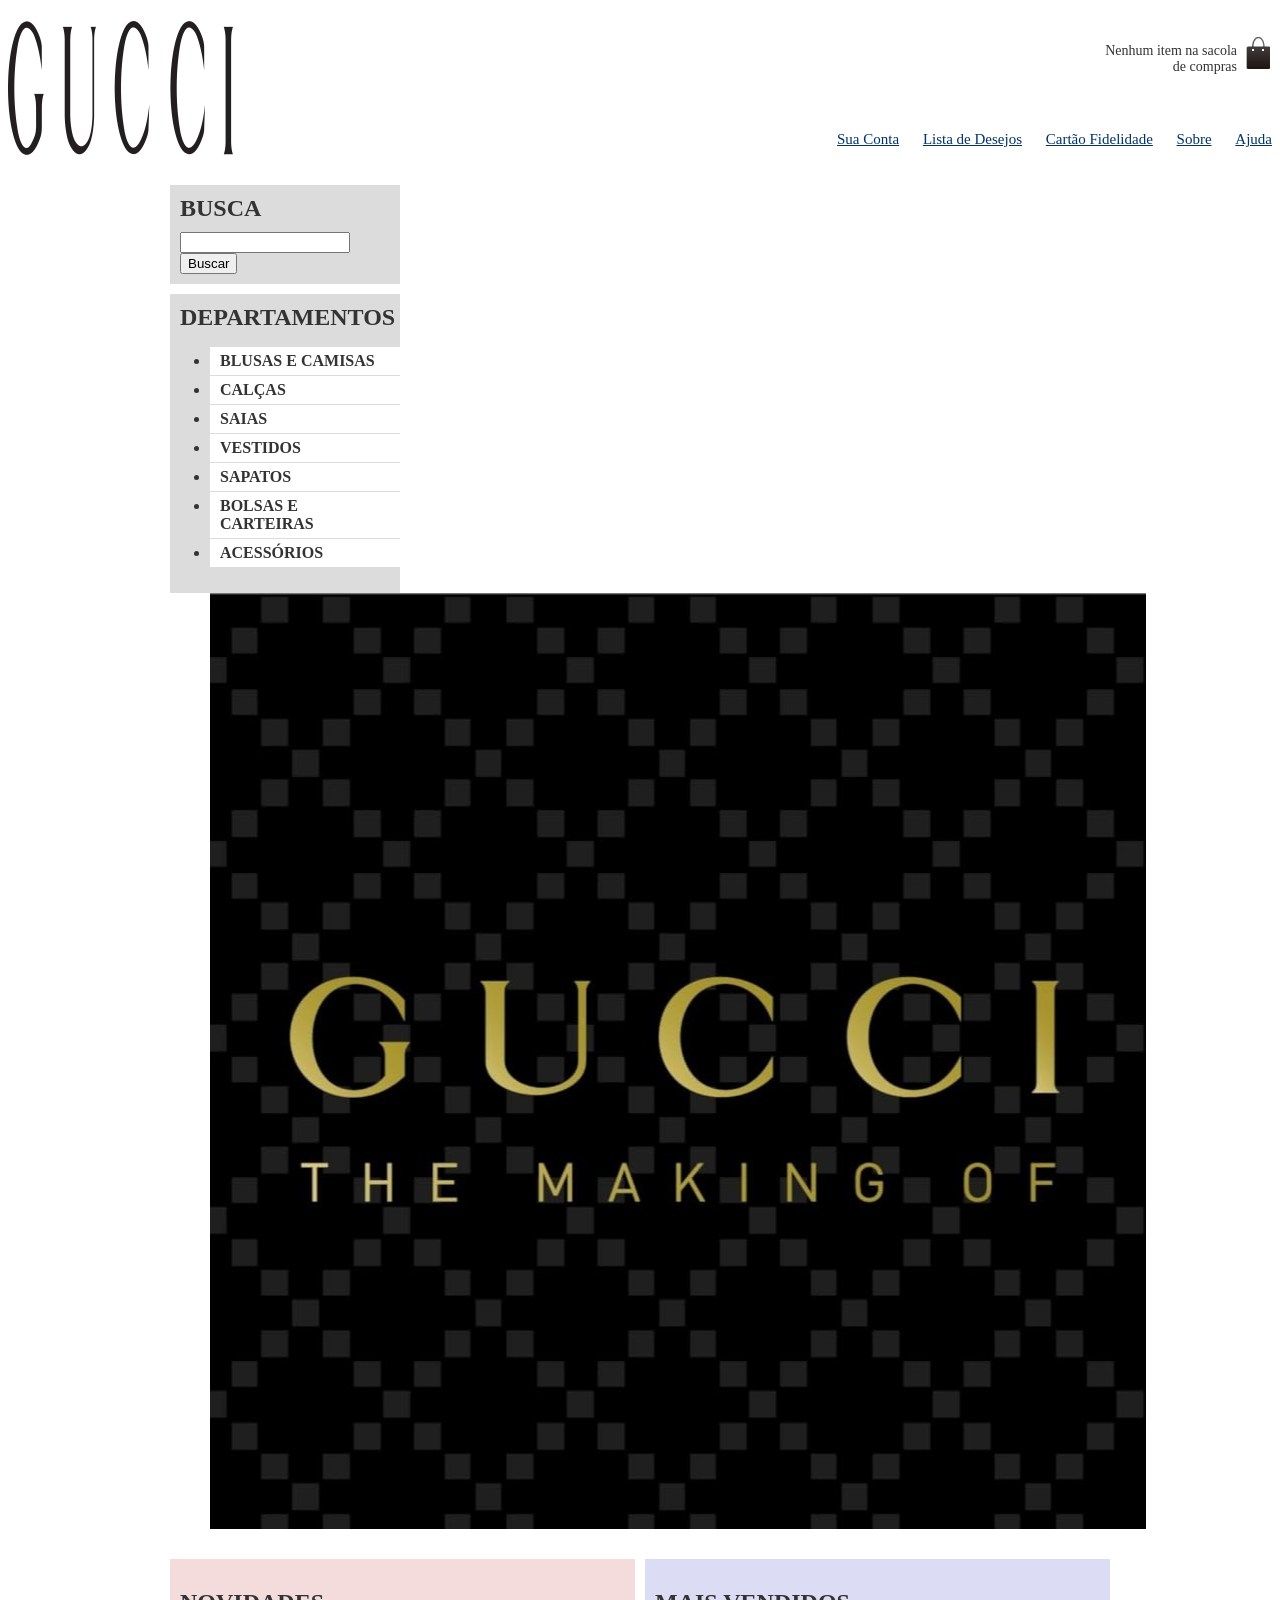
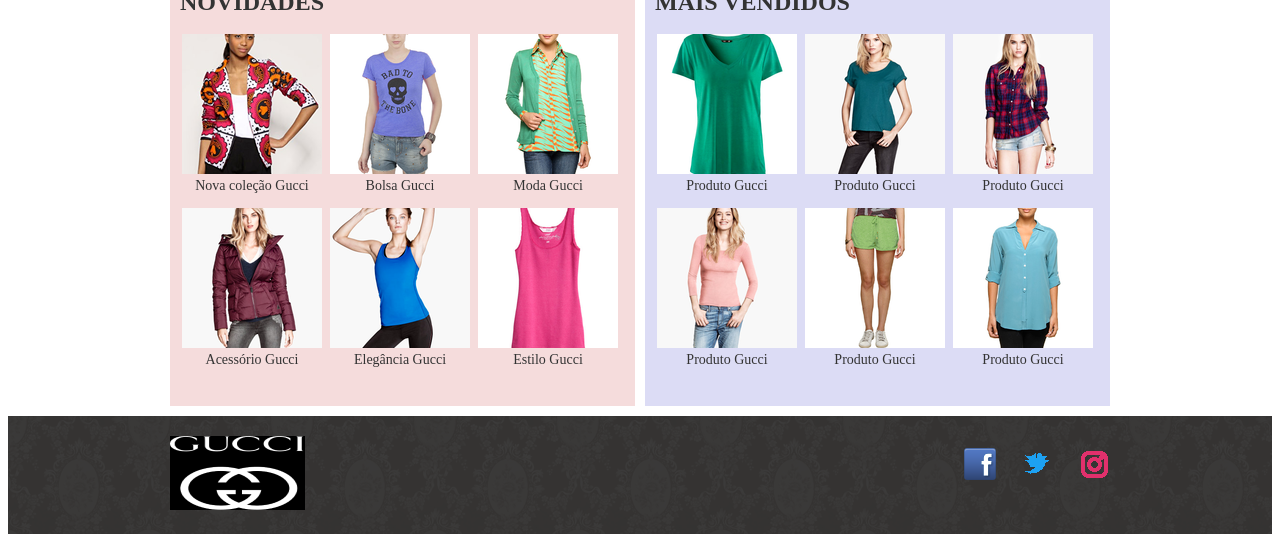
<file: index.html>
<!DOCTYPE html>
<html>
<head>
    <meta charset="utf-8">
    <title>Gucci</title>
    <link rel="stylesheet" href="css\estilos 1.css">
</head>

<body>

<header>
    <h1>
        <img src="img/Gucci.png" alt="Logo da Gucci">
    </h1>

    <p class="sacola">
        Nenhum item na sacola de compras
    </p>

    <nav class="menu-opcoes">
        <ul>
            <li><a href="#">Sua Conta</a></li>
            <li><a href="#">Lista de Desejos</a></li>
            <li><a href="#">Cartão Fidelidade</a></li>
            <li><a href="sobre.html">Sobre</a></li>
            <li><a href="#">Ajuda</a></li>
        </ul>
    </nav>
</header>

<main>
    <div class="container destaque">

        <section class="busca">
            <h2>Busca</h2>

            <form>
                <input type="search">
                <button>Buscar</button>
            </form>
        </section>

        <section class="menu-departamentos">
            <h2>Departamentos</h2>

            <nav>
                <ul>
                    <li><a href="#">Blusas e Camisas</a></li>
                    <li><a href="#">Calças</a></li>
                    <li><a href="#">Saias</a></li>
                    <li><a href="#">Vestidos</a></li>
                    <li><a href="#">Sapatos</a></li>
                    <li><a href="#">Bolsas e Carteiras</a></li>
                    <li><a href="#">Acessórios</a></li>
                </ul>
            </nav>
        </section>

        <section class="banner-destaque">
            <figure>
                <img src="img/box.model.jpg" alt="Destaque Gucci">
            </figure>
        </section>

    </div>

    <div class="container paineis">
        <section class="painel novidades">
            <h2>Novidades</h2>
            <ol>
                <li>
                    <a href="#">
                        <figure>
                            <img src="img/produtos/miniatura1.png" alt="Produto Gucci">
                            <figcaption>Nova coleção Gucci</figcaption>
                        </figure>
                    </a>
                </li>
                <li>
                    <a href="#">
                        <figure>
                            <img src="img/produtos/miniatura2.png" alt="Produto Gucci">
                            <figcaption>Bolsa Gucci</figcaption>
                        </figure>
                    </a>
                </li>
                <li>
                    <a href="#">
                        <figure>
                            <img src="img/produtos/miniatura3.png" alt="Produto Gucci">
                            <figcaption>Moda Gucci</figcaption>
                        </figure>
                    </a>
                </li>
                <li>
                    <a href="#">
                        <figure>
                            <img src="img/produtos/miniatura4.png" alt="Produto Gucci">
                            <figcaption>Acessório Gucci</figcaption>
                        </figure>
                    </a>
                </li>
                <li>
                    <a href="#">
                        <figure>
                            <img src="img/produtos/miniatura5.png" alt="Produto Gucci">
                            <figcaption>Elegância Gucci</figcaption>
                        </figure>
                    </a>
                </li>
                <li>
                    <a href="#">
                        <figure>
                            <img src="img/produtos/miniatura6.png" alt="Produto Gucci">
                            <figcaption>Estilo Gucci</figcaption>
                        </figure>
                    </a>
                </li>
            </ol>
        </section>

        <section class="painel mais-vendidos">
            <h2>Mais vendidos</h2>
            <ol>
                <li>
                    <a href="#">
                        <figure>
                            <img src="img/produtos/miniatura7.png" alt="Produto Gucci">
                            <figcaption>Produto Gucci</figcaption>
                        </figure>
                    </a>
                </li>
                <li>
                    <a href="#">
                        <figure>
                            <img src="img/produtos/miniatura8.png" alt="Produto Gucci">
                            <figcaption>Produto Gucci</figcaption>
                        </figure>
                    </a>
                </li>
                <li>
                    <a href="#">
                        <figure>
                            <img src="img/produtos/miniatura9.png" alt="Produto Gucci">
                            <figcaption>Produto Gucci</figcaption>
                        </figure>
                    </a>
                </li>
                <li>
                    <a href="#">
                        <figure>
                            <img src="img/produtos/miniatura10.png" alt="Produto Gucci">
                            <figcaption>Produto Gucci</figcaption>
                        </figure>
                    </a>
                </li>
                <li>
                    <a href="#">
                        <figure>
                            <img src="img/produtos/miniatura11.png" alt="Produto Gucci">
                            <figcaption>Produto Gucci</figcaption>
                        </figure>
                    </a>
                </li>
                <li>
                    <a href="#">
                        <figure>
                            <img src="img/produtos/miniatura12.png" alt="Produto Gucci">
                            <figcaption>Produto Gucci</figcaption>
                        </figure>
                    </a>
                </li>
            </ol>
        </section>
    </div>
</main>


<footer>
    <div class="container">
        <img src="img/logo-rodape.gucci.png" alt="Logo da Gucci">
        <ul class="social">
            <li><a href="http://facebook.com/gucci">Facebook</a></li>
            <li><a href="http://twitter.com/gucci">Twitter</a></li>
            <li><a href="http://instagram.com/gucci">Instagram</a></li>
        </ul>
    </div>
</footer>

</body>
</html>
</file>
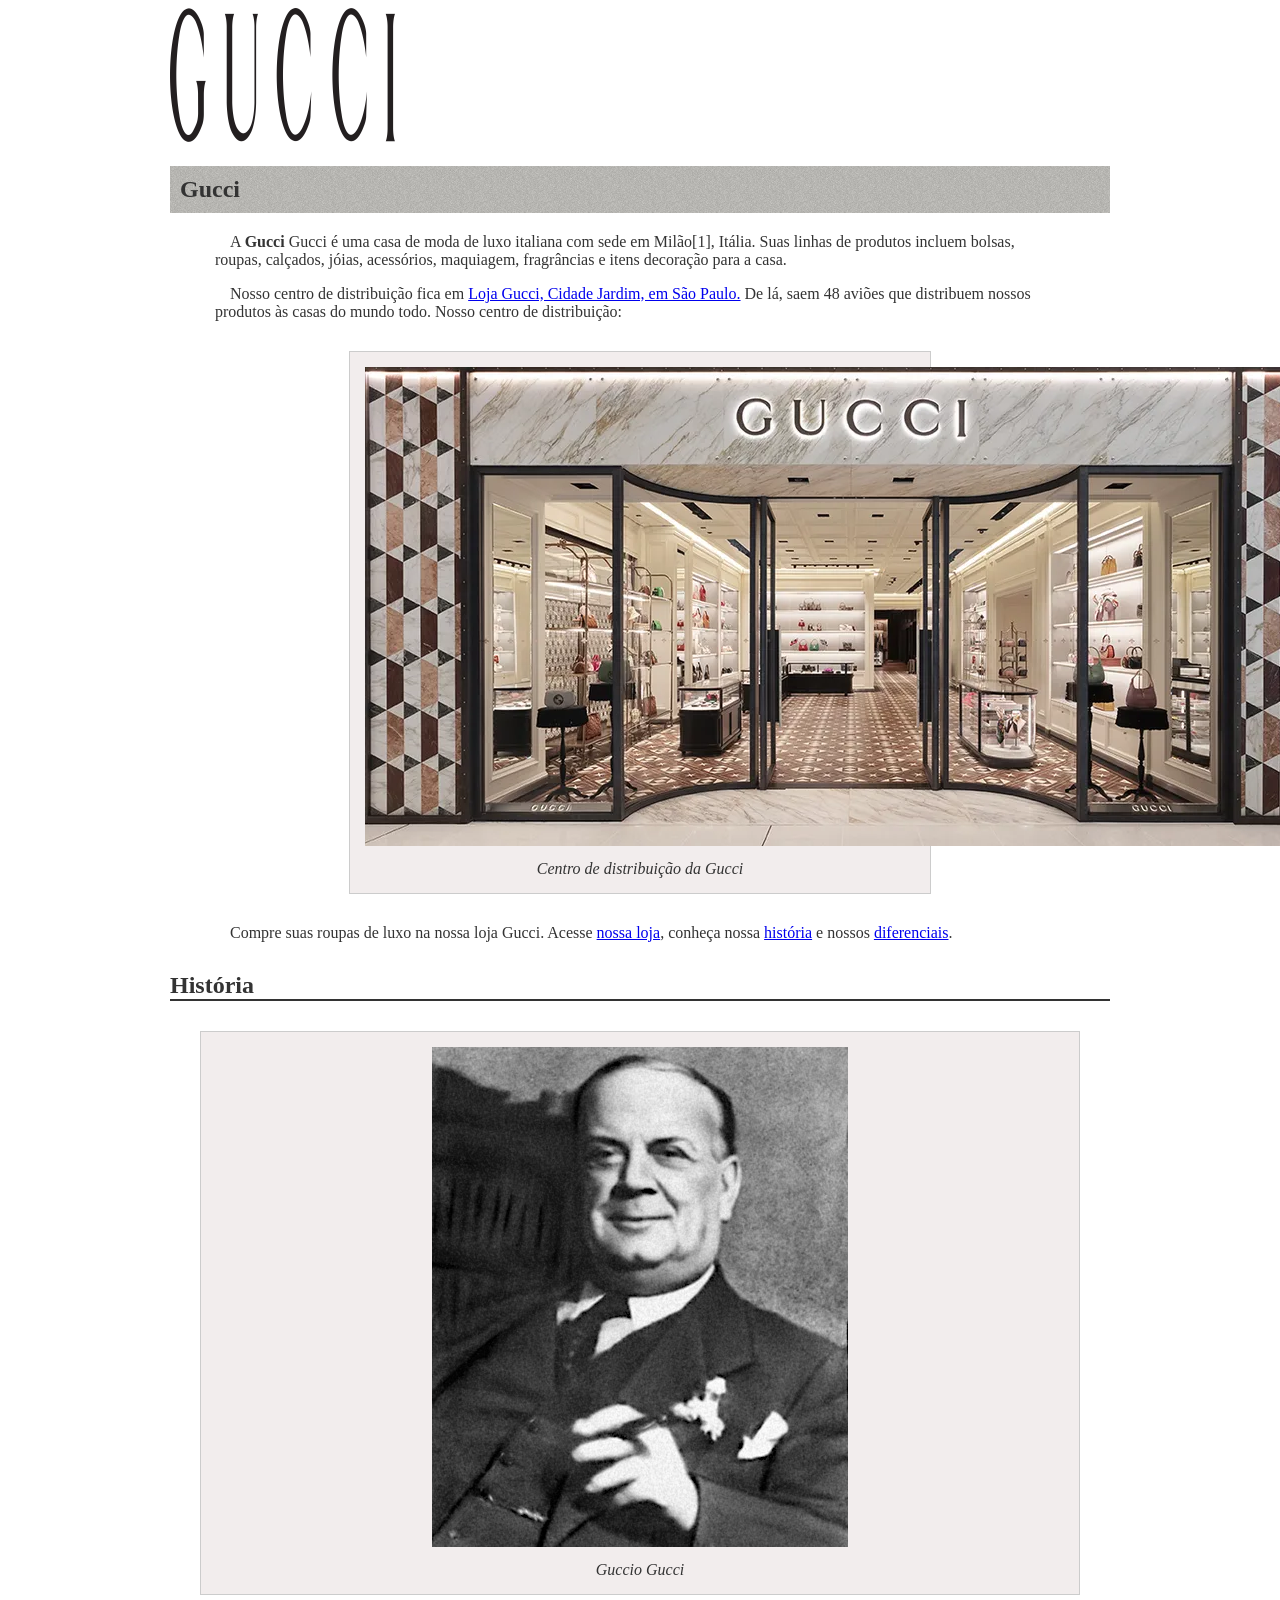
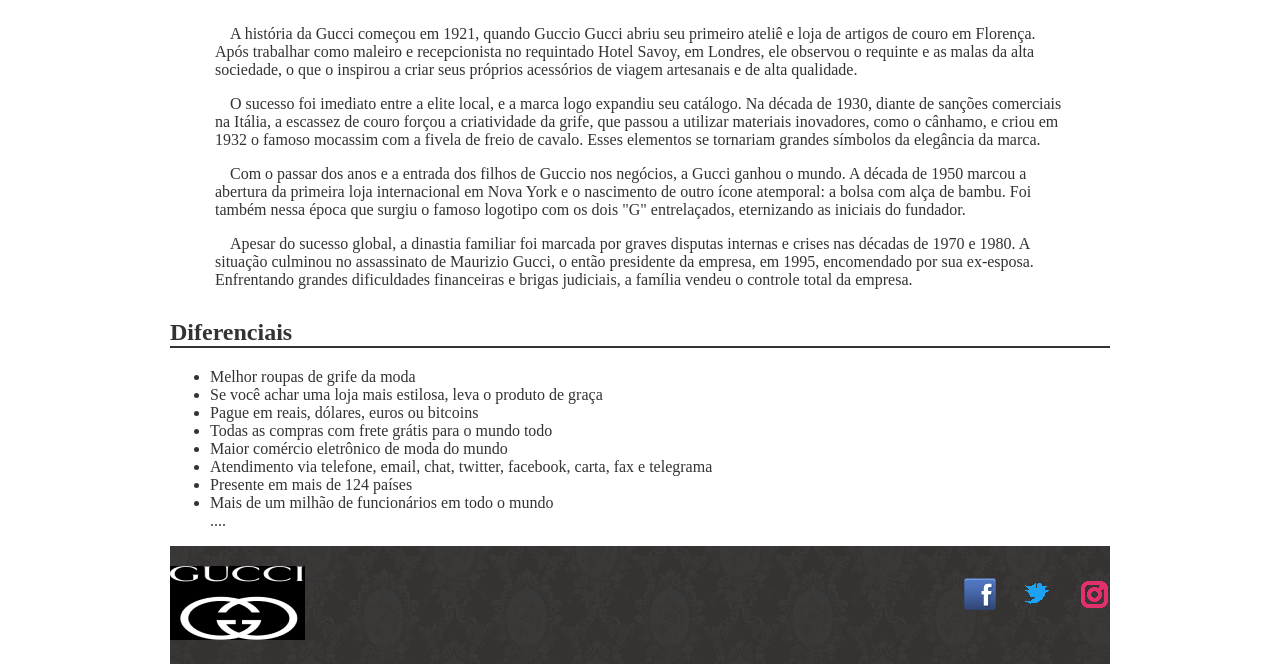
<file: sobre.html>
<!DOCTYPE html>
<html>
<head>
    <meta charset="utf-8">
    <title>Sobre a Gucci</title>
    <link rel="stylesheet" href="css/sobre.css">
</head>
<body>
    <article>
        <!-- Logotipo da Gucci -->
        <img src="img/Gucci.png" alt="logo da Gucci">

        <!-- Início da introdução -->
        <h1 id="introducao">Gucci</h1>
        <p>
            A <strong>Gucci</strong> Gucci é uma casa de moda de luxo italiana com sede em Milão[1], Itália. Suas linhas de produtos incluem bolsas, roupas, calçados, jóias, acessórios, maquiagem, fragrâncias e itens decoração para a casa.
        </p>
        <p>
            Nosso centro de distribuição fica em <a href="http://maps.google.com.br/?q=Loja da Gucci,Cidade Jardim">Loja Gucci, Cidade Jardim, em São Paulo.</a> De lá, saem 48 aviões que distribuem nossos produtos às casas do mundo todo. Nosso centro de distribuição:
        </p>
        <figure id="centro-distribuicao">
            <img src="img/centro-distribuicao.png" alt="foto do centro de distribuição da Gucci">
            <figcaption>Centro de distribuição da Gucci</figcaption>
        </figure>
        <p>
            Compre suas roupas de luxo na nossa loja Gucci. Acesse <a href="index.html">nossa loja</a>, conheça nossa <a href="#historia">história</a> e nossos <a href="#diferenciais">diferenciais</a>.
        </p>

        <section>
            <h2 id="historia">História</h2>
            <figure id="Guccio Gucci">
                <img src="img/Guccio_Gucci_c.1940.jpg" alt="Foto do fundador Guccio Gucci">
                <figcaption>Guccio Gucci</figcaption>
            </figure>
            <p>
                A história da Gucci começou em 1921, quando Guccio Gucci abriu seu primeiro ateliê e loja de artigos de couro em Florença. Após trabalhar como maleiro e recepcionista no requintado Hotel Savoy, em Londres, ele observou o requinte e as malas da alta sociedade, o que o inspirou a criar seus próprios acessórios de viagem artesanais e de alta qualidade.
            </p>
            <p>
                O sucesso foi imediato entre a elite local, e a marca logo expandiu seu catálogo. Na década de 1930, diante de sanções comerciais na Itália, a escassez de couro forçou a criatividade da grife, que passou a utilizar materiais inovadores, como o cânhamo, e criou em 1932 o famoso mocassim com a fivela de freio de cavalo. Esses elementos se tornariam grandes símbolos da elegância da marca.
            </p>
            <p>
                Com o passar dos anos e a entrada dos filhos de Guccio nos negócios, a Gucci ganhou o mundo. A década de 1950 marcou a abertura da primeira loja internacional em Nova York e o nascimento de outro ícone atemporal: a bolsa com alça de bambu. Foi também nessa época que surgiu o famoso logotipo com os dois "G" entrelaçados, eternizando as iniciais do fundador.
            </p>
            <p>
                Apesar do sucesso global, a dinastia familiar foi marcada por graves disputas internas e crises nas décadas de 1970 e 1980. A situação culminou no assassinato de Maurizio Gucci, o então presidente da empresa, em 1995, encomendado por sua ex-esposa. Enfrentando grandes dificuldades financeiras e brigas judiciais, a família vendeu o controle total da empresa.
            </p>
        </section>

        <section>
            <h2 id="diferenciais">Diferenciais</h2>
            <ul>
                <li>Melhor roupas de grife da moda</li>
                <li>Se você achar uma loja mais estilosa, leva o produto de graça</li>
                <li>Pague em reais, dólares, euros ou bitcoins</li>
                <li>Todas as compras com frete grátis para o mundo todo</li>
                <li>Maior comércio eletrônico de moda do mundo</li>
                <li>Atendimento via telefone, email, chat, twitter, facebook, carta, fax e telegrama</li>
                <li>Presente em mais de 124 países</li>
                <li>Mais de um milhão de funcionários em todo o mundo</li>
                ....
            </ul>
        </section>
    </article>

    <footer>
        <div class="container">
            <img src="img/logo-rodape.gucci.png" alt="logo da Gucci">
            <ul class="social">
                <li><a href="http://facebook.com/gucci">Facebook</a></li>
                <li><a href="http://twitter.com/gucci">Twitter</a></li>
                <li><a href="http://instagram.com/gucci">Instagram</a></li>
            </ul>
        </div>
    </footer>
</body>
</html>
</file>
<file: css/sobre.css>
body {
	color: #333333;
	font-family: "Lucida Sans Unicode", "Lucida Grande", sans_serif;
	margin-left: auto;
	margin-right: auto;
	width:  940px;
	}

h1 	{
	background-image: url(../img/sobre-background.jpg);
	padding: 10px;
	}
h2 	{
	border-bottom: 2px solid #333333;
	margin-top: 30px;
	}

p   {
	padding: 0 45px; text-indent: 15px;
	}

figure {
	background-color: #F2EDED;
	border: 1px solid #ccc;
	text-align: center;
	padding: 15px;
	margin: 30px;
	}
figcaption {
	font-style: italic;
	margin-top: 10px;
	}
#centro-distribuicao{
	margin-left: auto;
	margin-right: auto;
	width:  550px;
	}
#rodape {
		color: #777;
		margin: 30px 0;
		padding: 30px 0;
	}
#rodape img {
		margin-right: 30px;
		vertical-align: middle;
		widht: 94px;
	}
#familia-pelho {
		float:  right;
		margin: 0 0 10px 10px;
	}
h1 {
	padding: 10px;
}
h2 {
	margin-top: 30px;
}
p {
	padding: 0 45px;
	text-indent: 15px;
}

/* Rodapé - exercício 4.14/4.15 */
footer {
    background-image: url(../img/fundo-rodape.png);
    clear: both;
    padding: 20px 0;
    width: 100%;
}

footer .container {
    position: relative;
    min-height: 32px;
    margin: 0 auto;
    width: 940px;
}

footer .container > img {
    width: 135px;
    height: auto;
    filter: invert(1);
}

.social {
    position: absolute;
    top: 12px;
    right: 0;
    padding: 0;
    margin: 0;
}

.social li {
    float: left;
    margin-left: 25px;
    list-style: none;
}

.social a {
    height: 32px;
    width: 32px;
    display: block;
    text-indent: -9999px;
    background-repeat: no-repeat;
}

.social a[href*="facebook.com"] {
    background-image: url(../img/facebook.png);
}

.social a[href*="twitter.com"]
{
    background-image: url(../img/twitter.png);
}

.social a[href*="instagram.com"]
{
    background-image: url(../img/instagram.png);
}
</file>
